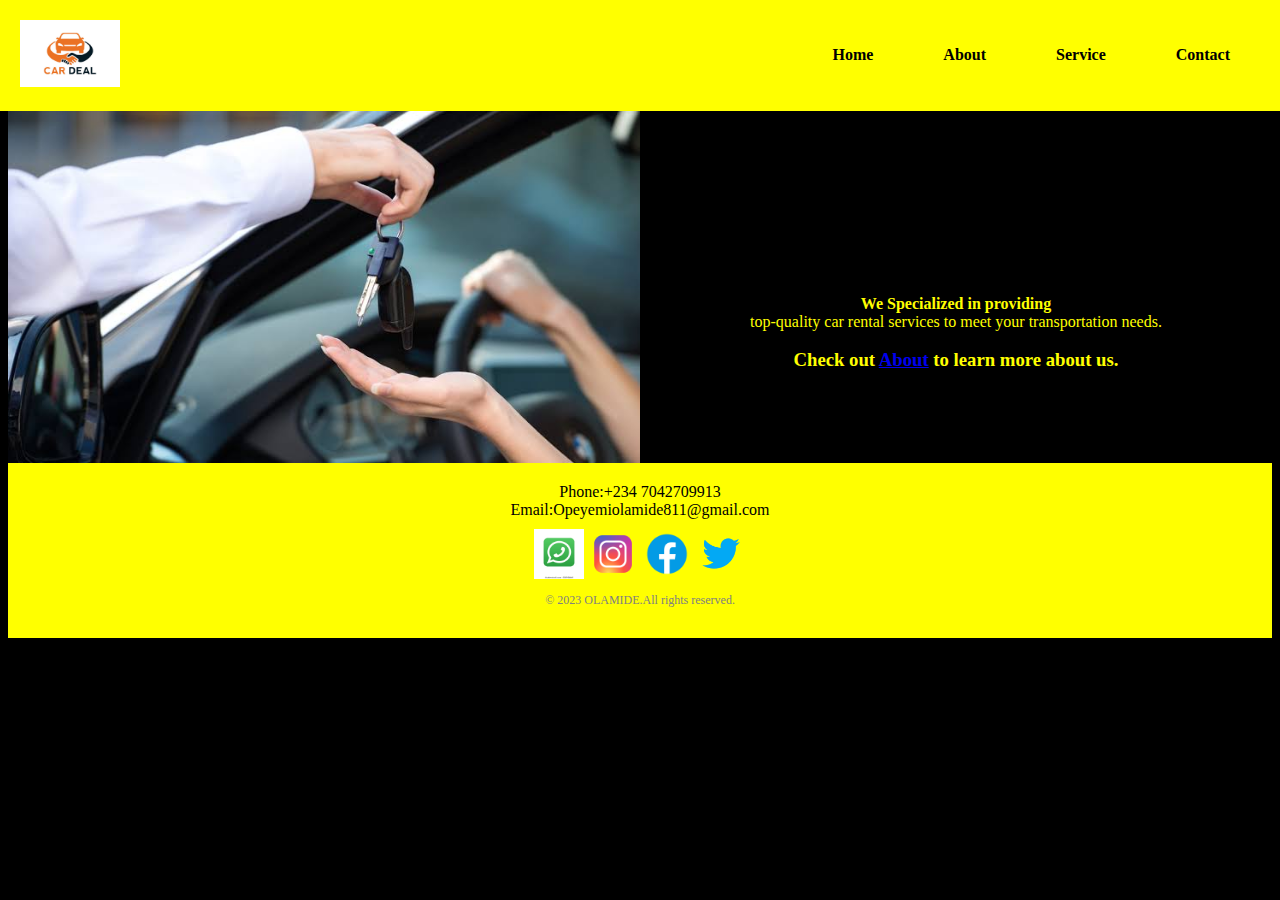
<file: index.html>
<!DOCTYPE html>
<html lang="en">
<head>
    <meta charset="UTF-8">
    <meta http-equiv="X-UA-Compatible" content="IE=edge">
    <meta name="viewport" content="width=device-width, initial-scale=1.0">
    <title>Ola's car Rental</title>
    <link rel="stylesheet" href="asset/style/index.css">
    <header>
        <div class="logo">
            <a href="index.html"><img src="asset/images/logo.JPG" alt=""></a>
        </div>
         <nav>
             <ul>
                 <li><a href="index.html">Home</a></li>
                 <li><a href="about.html">About</a></li>
                 <li><a href="service.html">Service</a></li>
                 <li><a href="contact.html">Contact</a></li>
             </ul>
         </nav>
     </header>
</head>
<body>
    <!-- <main>
        <section class="hero">
            <h1>Welcome to Ola Car Rentals</h1>
            <p>Explore  our  wide  range  of  cars  for  rent at affordable price.</p>
            <a href="about.html">Learn more</a>

        </section>
    </main> -->


























     <div class="container">
        <img src="asset/images/background1.JPG" alt="">
        <div class="text">
            <h1 class="animate-text">Welcome to our website!</h1> <br>
            <p><strong>We Specialized in providing</strong> <br> top-quality car rental services to meet your transportation needs.</p>
            <h3>Check out <a href="about.html">About</a> to learn more about us.</h3>
        </div>
    </div>
     

<footer>
    <div class="left">
        <p>Phone:+234 7042709913</p>
        <p>Email:Opeyemiolamide811@gmail.com</p>
    </div>

    <div class="right">
        <a href="#"><img src="asset/images/whatsapp.WEBP" alt="Whatsapp" style="width: 50px; height:50px"></a>
        <a href="#"><img src="asset/images/insta.PNG" alt="Instagram" style="width: 50px; height:50px"></a>
        <a href="#"><img src="asset/images/face.PNG" alt="Facebook" style="width: 50px; height:50px"></a>
        <a href="#"><img src="asset/images/witter.PNG" alt="Twitter" style="width: 50px; height:50px"></a>
    </div>

    <div class="center">
        <p>&copy; 2023 OLAMIDE.All rights reserved.</p>
    </div>




















</footer>
</body>
</html>
</file>
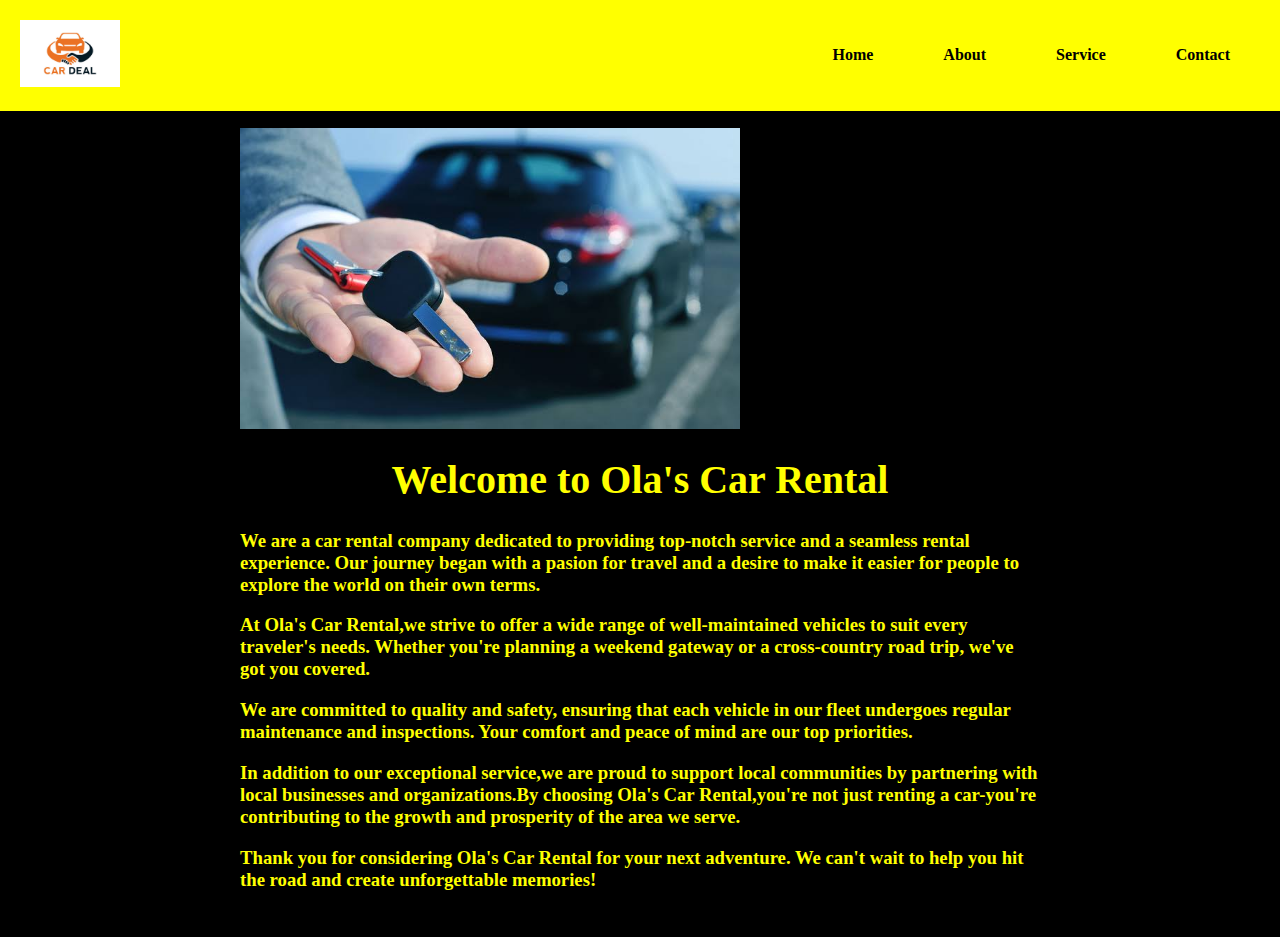
<file: about.html>
<!DOCTYPE html>
<html lang="en">
<head>
    <meta charset="UTF-8">
    <meta http-equiv="X-UA-Compatible" content="IE=edge">
    <meta name="viewport" content="width=device-width, initial-scale=1.0">
    <title>Ola's car Rental</title>
    <link rel="stylesheet" href="asset/style/about.css">
    <header>
    <div class="logo">
        <a href="index.html"><img src="asset/images/logo.JPG" alt=""></a>
    </div>
     <nav>
         <ul>
             <li><a href="index.html">Home</a></li>
             <li><a href="about.html">About</a></li>
             <li><a href="service.html">Service</a></li>
             <li><a href="contact.html">Contact</a></li>
         </ul>
     </nav>
 </header>
</head>
<body>
    <div class="container">
        
        <img src="asset/images/background2.JPG" alt="Logo" class="logo">
        
        <div class="content">
            <div class="h1"><h1>Welcome to Ola's Car Rental</h1></div>
            <h3>We are a car rental company dedicated to providing top-notch service and a seamless rental experience. Our journey began with a pasion for travel and a desire to make it easier for people to explore the world on their own terms.</h3>
            <h3>At Ola's Car Rental,we strive to offer a wide range of well-maintained vehicles to suit every traveler's needs. Whether you're planning a weekend gateway or a cross-country road trip, we've got you covered.</h3>
            <h3>We are committed to quality and safety, ensuring that each vehicle in our fleet undergoes regular maintenance and inspections. Your comfort and peace of mind are our top priorities.</h3>
            <h3>In addition to our exceptional service,we are proud to support local communities by partnering with local businesses and organizations.By choosing Ola's Car Rental,you're not just renting a car-you're contributing to the growth and prosperity of the area we serve.</h3>
            <h3>Thank you for considering Ola's Car Rental for your next adventure. We can't wait to help you hit the road and create unforgettable memories!</h3>
        </div>
    </div>














































    <!-- <div class="about-section">
        <img src="asset/images/IMG_0018.JPG" alt="Ola's Car Rental" class="about-image">
    </div>   
        <h1>Welcome to Ola's Car Rental!</h1>
        <h4>We are committed to providing top-notch car rental services with a focus on quality and sustainability. <br> Our journey began with  passion for providing convenient and reliable transportation options for or customers. <br> We take pride in supporting local farmer by using organic, locally sourced fuel for our vehicles. <br> Whether you need a car for a day or a long term rental, we've got you covered. <br> <strong>Experience Ola's Car Rental difference today!</strong></h4>
        <p></p>
     -->
    
</body>
</html>
</file>
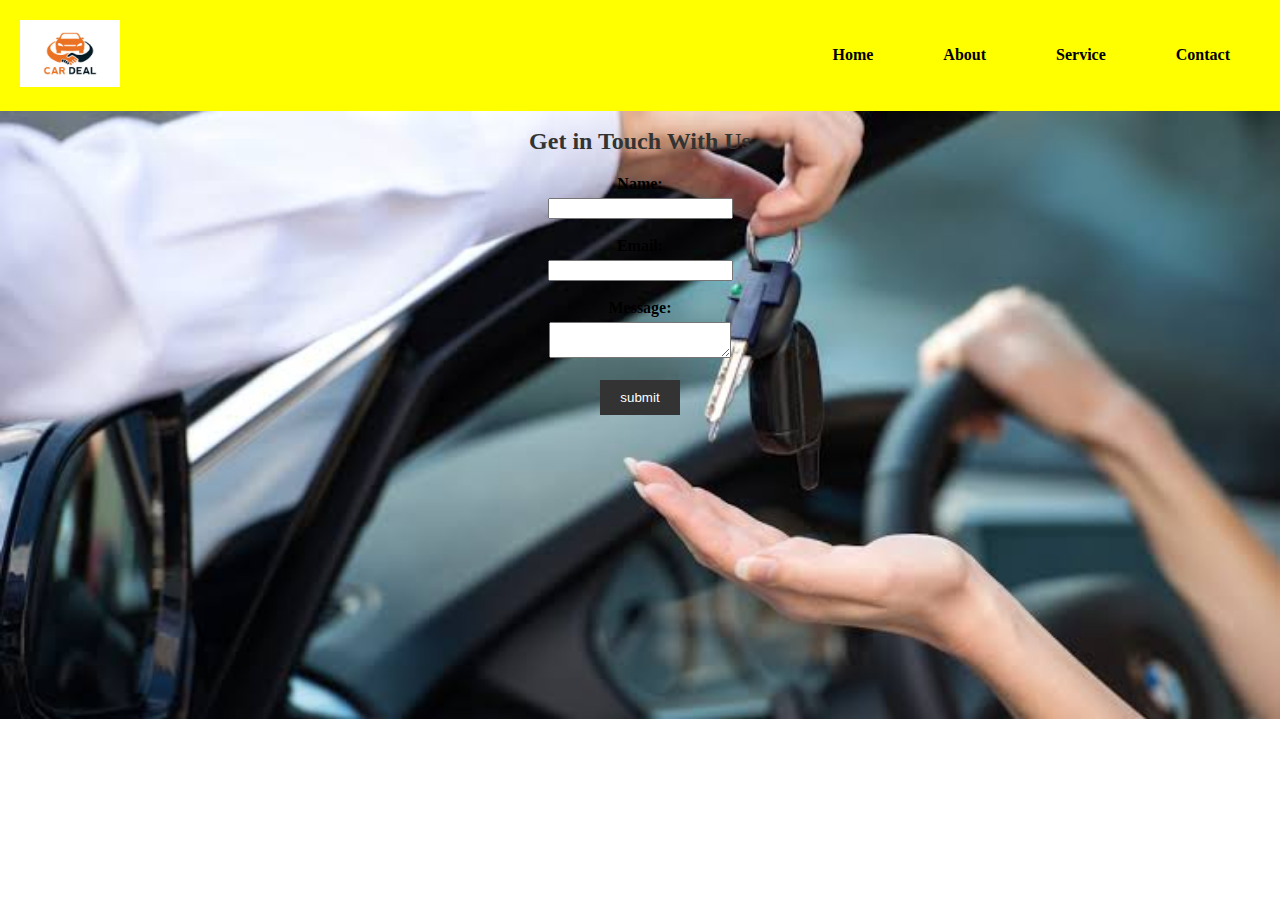
<file: contact.html>
<!DOCTYPE html>
<html lang="en">
<head>
    <meta charset="UTF-8">
    <meta http-equiv="X-UA-Compatible" content="IE=edge">
    <meta name="viewport" content="width=device-width, initial-scale=1.0">
    <title>Ola's car Rental</title>
    <link rel="stylesheet" href="asset/style/contact.css">
    <header>
    <div class="logo">
        <a href="index.html"><img src="asset/images/logo.JPG" alt=""></a>
    </div>
     <nav>
         <ul>
             <li><a href="index.html">Home</a></li>
             <li><a href="about.html">About</a></li>
             <li><a href="service.html">Service</a></li>
             <li><a href="contact.html">Contact</a></li>
         </ul>
     </nav>
 </header>

     <style>
        body{
    background-image: url(asset/images/background1.JPG);
    background-repeat: no-repeat;
    background-size: cover;
    padding-top: 100px;
}
     </style>
</head>
<body>
<main>
    <h2>Get in Touch With Us</h2>
    <form action="submit_contact.php" method="POST">
        <label for="name">Name:</label>
        <input type="text" id="name" name="name" required> <br> <br>

        <label for="email">Email:</label>
        <input type="email" id="email" name="email" required> <br> <br>

        <label for="message">Message:</label>
        <textarea name="message" id="message" required></textarea> <br> <br>

        <input type="submit" value="submit">
    </form>
</main>






















    <!-- <form>
        <label for="phone">Phone Number:</label>
        <input type="tel" id="phone" name="phone" required>

        <label for="email">Email:</label>
        <input type="email" id="email" name="email" required>

        <label for="phone">Address:</label>
        <input type="text" id="address" name="address" required>

        <button type="submit">Submit</button>
    </form> -->


<!-- <div class="contact">
    <h1>Contact Us</h1>
    <p>Have any questions or need asistance? Reach out to us!</p>
    <form action="submit_form.php" method="POST">
        <label for="name">Name:</label>
        <input type="text" id="name" name="name" required>
        <label for="email">Email:</label>
        <input type="email" id="email" name="email" required>
        <label for="message">Message:</label>
        <textarea name="message" id="message" cols="30" rows="10" required></textarea>
        <div class="ola">
            <a href="feedback.html">Send Message</a>
        </div>
        
    </form>
</div> 
 -->






    <script src="asset/javascript/contact.js"></script>
</body>
</html>
</file>
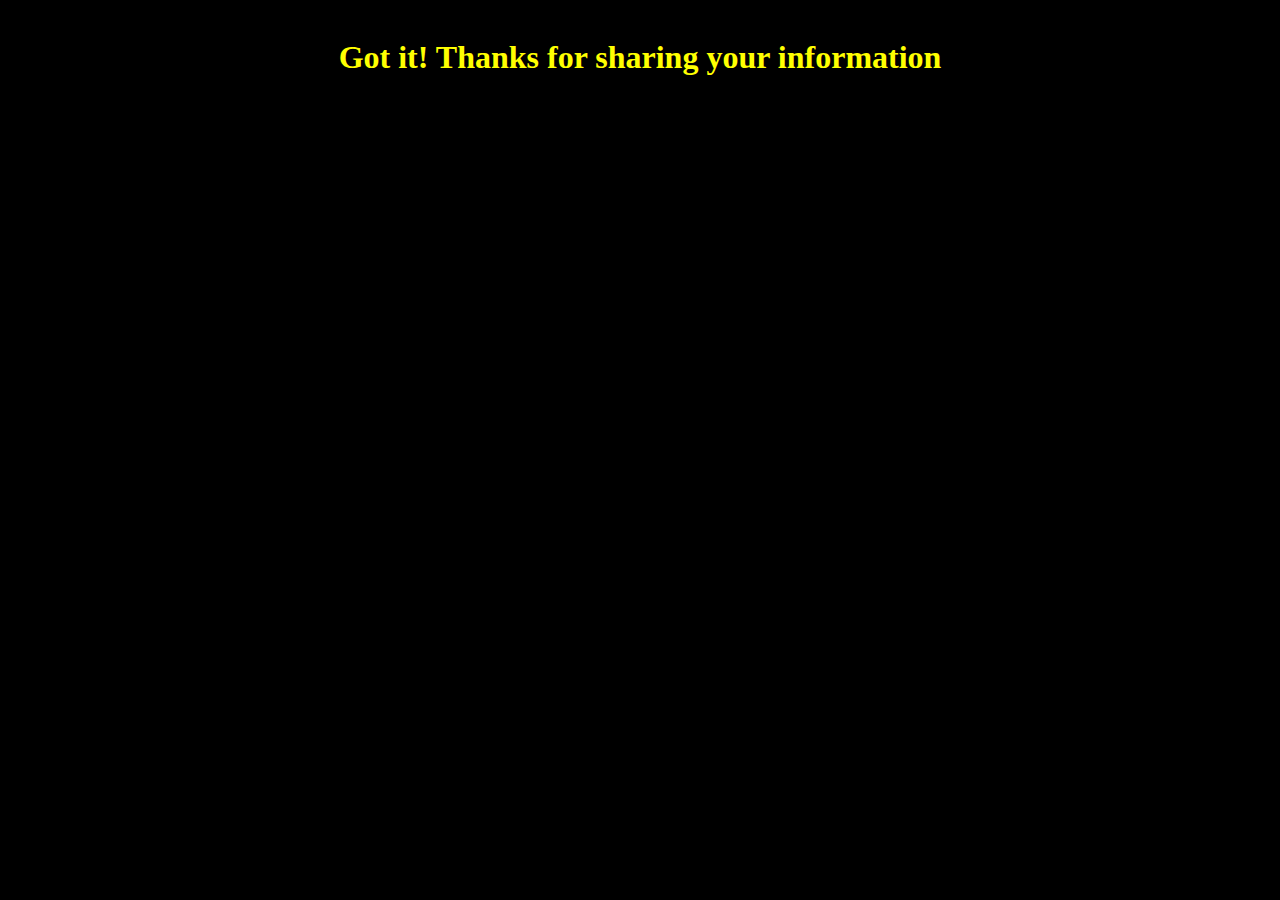
<file: feedback.html>
<!DOCTYPE html>
<html lang="en">
<head>
    <meta charset="UTF-8">
    <meta http-equiv="X-UA-Compatible" content="IE=edge">
    <meta name="viewport" content="width=device-width, initial-scale=1.0">
    <title>feedback</title>
    <style>
        body{
            background-color: black;
            color: yellow;
            padding: 10px;
            text-align: center;
        }
    </style>
</head>
<body>
    <h1>Got it! Thanks for sharing your information</h1>
</body>
</html>
</file>
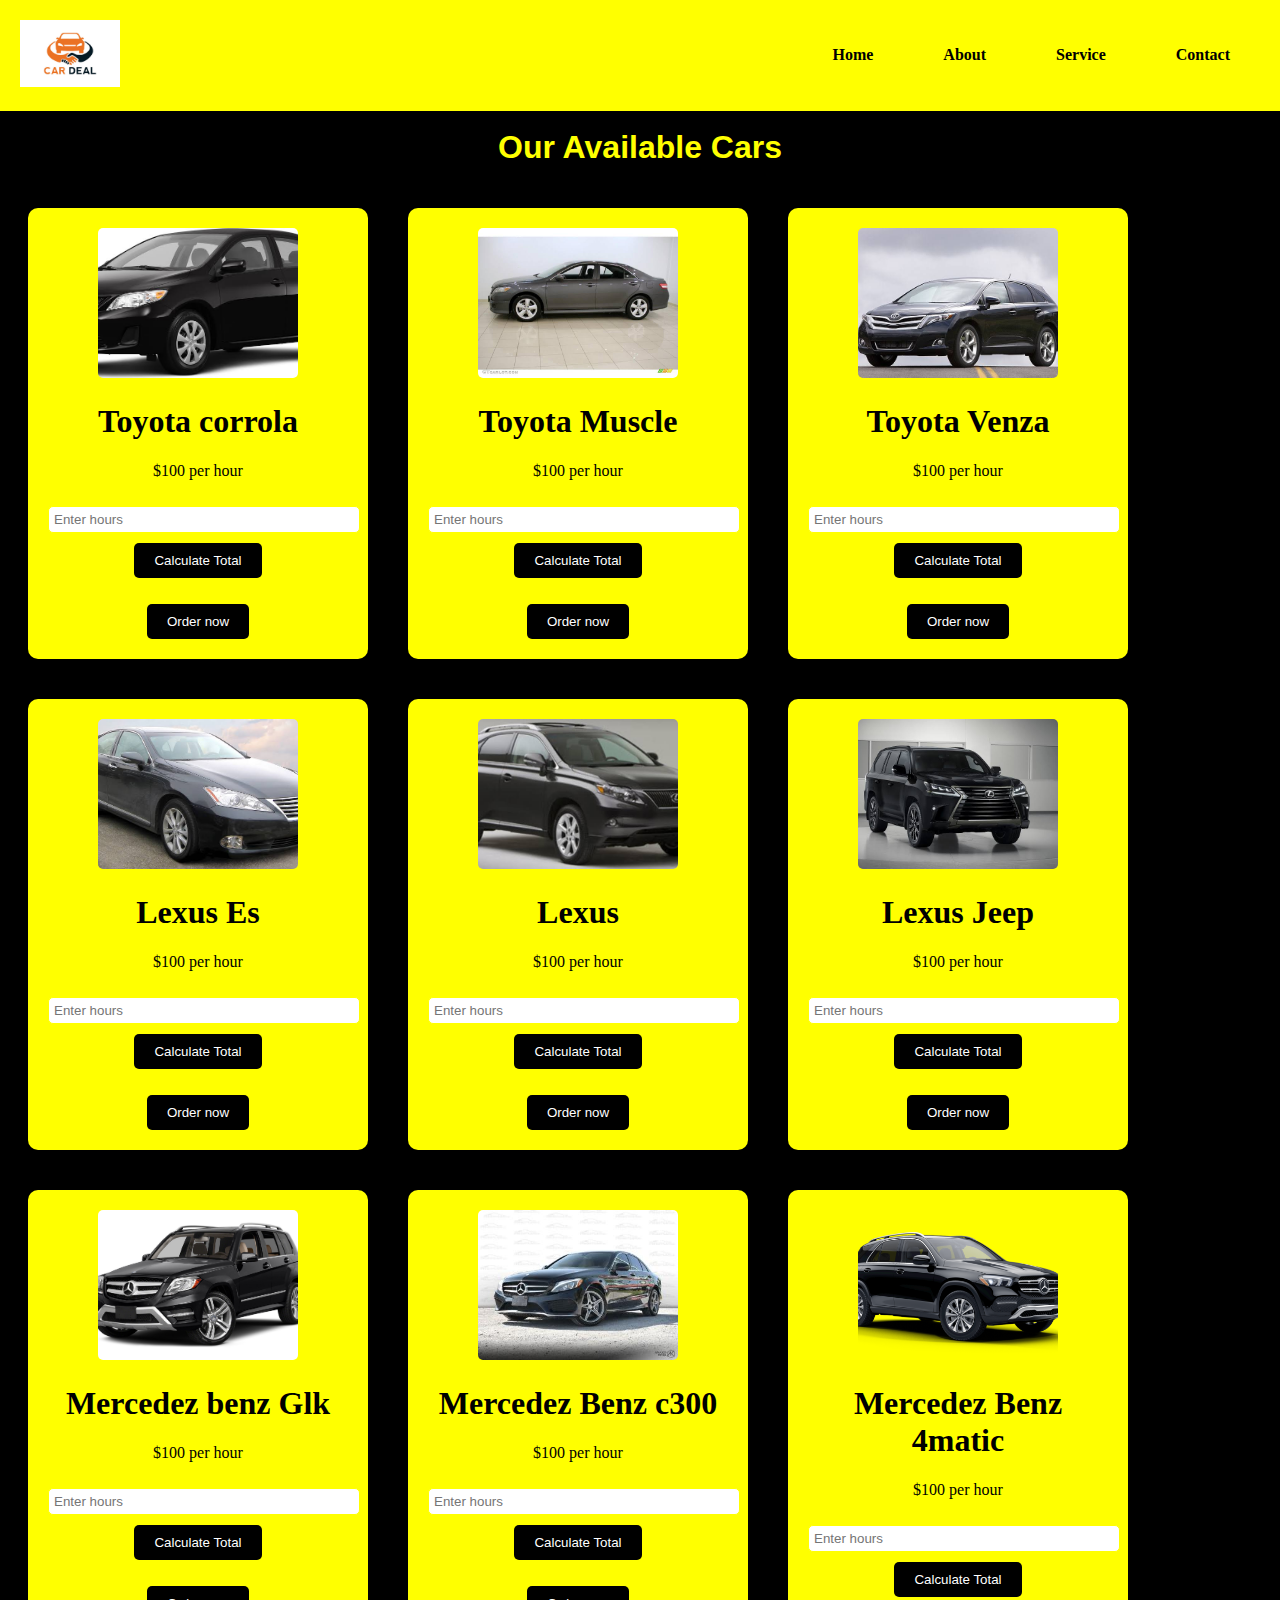
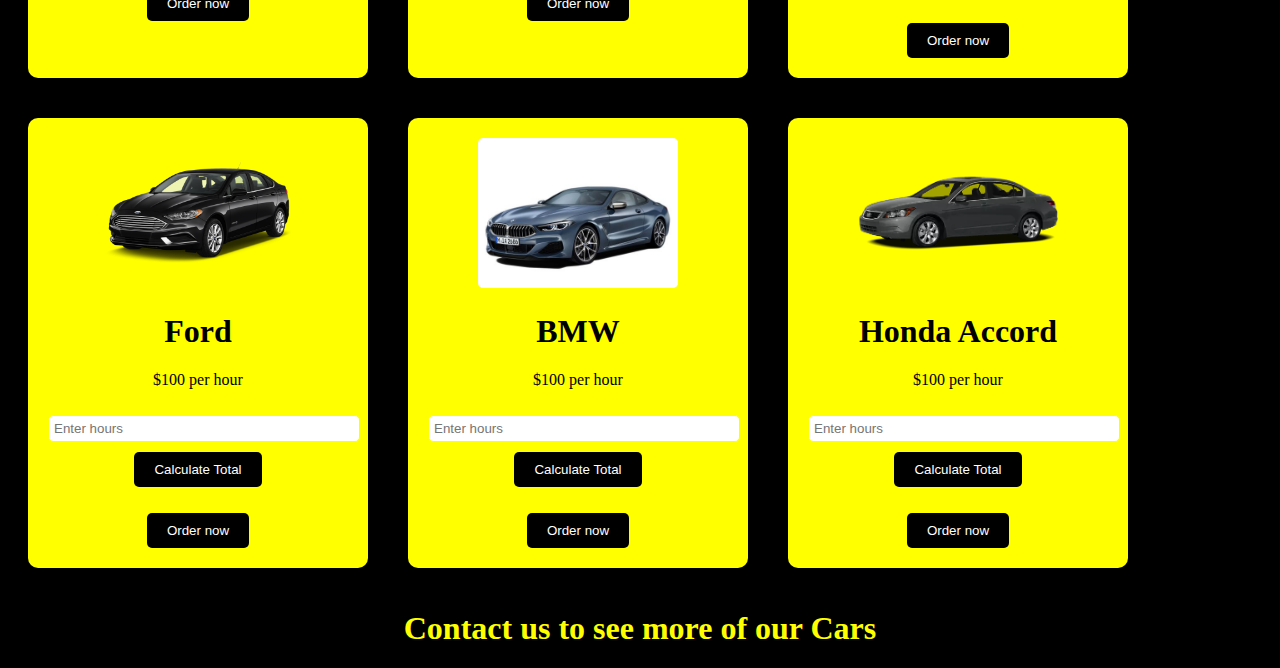
<file: service.html>
<!DOCTYPE html>
<html lang="en">
<head>
    <meta charset="UTF-8">
    <meta http-equiv="X-UA-Compatible" content="IE=edge">
    <meta name="viewport" content="width=device-width, initial-scale=1.0">
    <title>Ola's car Rental</title>
    <link rel="stylesheet" href="asset/style/service.css">
    <header>
        <div class="logo">
            <a href="index.html"><img src="asset/images/logo.JPG" alt=""></a>
        </div>
         <nav>
             <ul>
                 <li><a href="index.html">Home</a></li>
                 <li><a href="about.html">About</a></li>
                 <li><a href="service.html">Service</a></li>
                 <li><a href="contact.html">Contact</a></li>
             </ul>
         </nav>
     </header>
</head>
<body>
    <div class="h1">
        <h1>Our Available Cars</h1>
    </div>
    <!--  <div class="service">
        <img src="asset/images/IMG_0023.JPG" alt="Service 1">
        <div class="content">
            <p>Lorem ipsum dolor sit amet consectetur adipisicing elit. <br> Voluptatem, atque iure autem animi ab ve</p>
        </div>
    </div>

    <div class="service">
        <img src="asset/images/IMG_0024.JPG" alt="Service 2">
        <div class="content">
            <p>Lorem ipsum dolor sit amet consectetur adipisicing elit. <br> Voluptatem, atque iure autem animi ab ve</p>
        </div>
    </div> -->













<div class="car-list">
    <div class="car">
        <img src="asset/images/corrola.JPG" alt="car 1">
        <h1>Toyota corrola</h1>
        <p>$100 per hour</p>
        <input type="number" id="hours-input" placeholder="Enter hours">
        <button class="order-button" onclick="calculateTotal()">Calculate Total</button>
        <p id="total-cost"></p>
        <button>Order now</button>
    </div>

    <div class="car">
        <img src="asset/images/toyotamuscle.JPG" alt="car 1">
        <h1>Toyota Muscle</h1>
        <p>$100 per hour</p>
        <input type="number" id="hours-input" placeholder="Enter hours">
        <button class="order-button" onclick="calculateTotal()">Calculate Total</button>
        <p id="total-cost"></p>
        <button>Order now</button>
    </div>

    <div class="car">
        <img src="asset/images/venza.JPG" alt="car 1">
        <h1>Toyota Venza</h1>
        <p>$100 per hour</p>
        <input type="number" id="hours-input" placeholder="Enter hours">
        <button class="order-button" onclick="calculateTotal()">Calculate Total</button>
        <p id="total-cost"></p>
        <button>Order now</button>
    </div>

    <div class="car">
        <img src="asset/images/lexuscar.JPG" alt="car 1">
        <h1>Lexus Es</h1>
        <p>$100 per hour</p>
        
        <input type="number" id="hours-input" placeholder="Enter hours">
        <button class="order-button" onclick="calculateTotal()">Calculate Total</button>
        <p id="total-cost"></p>
        <button>Order now</button>
        
    </div>

    <div class="car">
        <img src="asset/images/lexusjeep.JPG" alt="car 1">
        <h1>Lexus</h1>
        <p>$100 per hour</p>
        <input type="number" id="hours-input" placeholder="Enter hours">
        <button class="order-button" onclick="calculateTotal()">Calculate Total</button>
        <p id="total-cost"></p>
        <button>Order now</button>
    </div>

    <div class="car">
        <img src="asset/images/lexuofficial.JPG" alt="car 1">
        <h1>Lexus Jeep</h1>
        <p>$100 per hour</p>
        <input type="number" id="hours-input" placeholder="Enter hours">
        <button class="order-button" onclick="calculateTotal()">Calculate Total</button>
        <p id="total-cost"></p>
        <button>Order now</button>
    </div>

    <div class="car">
        <img src="asset/images/benz c.JPG" alt="car 1">
        <h1>Mercedez benz Glk</h1>
        <p>$100 per hour</p>
        <input type="number" id="hours-input" placeholder="Enter hours">
        <button class="order-button" onclick="calculateTotal()">Calculate Total</button>
        <p id="total-cost"></p>
        <button>Order now</button>
    </div>

    <div class="car">
        <img src="asset/images/benz.JPG" alt="car 1">
        <h1>Mercedez Benz c300</h1>
        <p>$100 per hour</p>
        <input type="number" id="hours-input" placeholder="Enter hours">
        <button class="order-button" onclick="calculateTotal()">Calculate Total</button>
        <p id="total-cost"></p>
        <button>Order now</button>
    </div>

    <div class="car">
        <img src="asset/images/meredez.PNG" alt="car 1">
        <h1>Mercedez Benz 4matic</h1>
        <p>$100 per hour</p>
        <input type="number" id="hours-input" placeholder="Enter hours">
        <button class="order-button" onclick="calculateTotal()">Calculate Total</button>
        <p id="total-cost"></p>
        <button>Order now</button>
    </div>

    <div class="car">
        <img src="asset/images/ford.PNG" alt="car 1">
        <h1>Ford</h1>
        <p>$100 per hour</p>
        <input type="number" id="hours-input" placeholder="Enter hours">
        <button class="order-button" onclick="calculateTotal()">Calculate Total</button>
        <p id="total-cost"></p>
        <button>Order now</button>
    </div>


       <div class="car">
        <img src="asset/images/bmw.JPG" alt="car 1">
        <h1>BMW</h1>
        <p>$100 per hour</p>
        <input type="number" id="hours-input" placeholder="Enter hours">
        <button class="order-button" onclick="calculateTotal()">Calculate Total</button>
        <p id="total-cost"></p>
        <button>Order now</button>
    </div>
    <div class="car">
        <img src="asset/images/honda.WEBP" alt="car 1">
        <h1>Honda Accord</h1>
        <p>$100 per hour</p>
        <input type="number" id="hours-input" placeholder="Enter hours">
        <button class="order-button" onclick="calculateTotal()">Calculate Total</button>
        <p id="total-cost"></p>
        <button>Order now</button>
    </div>
</div>

<h1 style="color: yellow; text-align:center;">Contact us to see more of our Cars</h1>



















<!-- <div class="all">
<div class="image-container">
    <img src="asset/images/venza.JPG" alt="Image">
    <div class="overlay">
        <p>Lorem ipsum, dolor sit amet consectetur adipisicing elit. <br> Aperiam, veritatis.</p>
    </div>
</div>

<div class="image-container">
    <img src="asset/images/toyotamuscle.JPG" alt="Image">
    <div class="overlay">
        <h4>Lorem ipsum dolor sit amet consectetur adipisicing elit. Eius, quasi minus? Nam quod voluptatem exercitationem suscipit eos fugiat veritatis inventore, molestias in ratione quam quibusdam eum rerum explicabo maxime temporibus?</h4>
    </div>
</div>

<div class="image-container">
    <img src="asset/images/corrola.JPG" alt="Image">
    <div class="overlay">
        <h4>Lorem ipsum dolor sit amet consectetur adipisicing elit. Eius, quasi minus? Nam quod voluptatem exercitationem suscipit eos fugiat veritatis inventore, molestias in ratione quam quibusdam eum rerum explicabo maxime temporibus?</h4>
    </div>
</div>

<div class="image-container">
    <img src="asset/images/lexusjeep.JPG" alt="Image">
    <div class="overlay">
        <h4>Lorem ipsum dolor sit amet consectetur adipisicing elit. Eius, quasi minus? Nam quod voluptatem exercitationem suscipit eos fugiat veritatis inventore, molestias in ratione quam quibusdam eum rerum explicabo maxime temporibus?</h4>
    </div>
</div>

<div class="image-container">
    <img src="asset/images/lexuscar.JPG7                                      " alt="Image">
    <div class="overlay">
        <h4>Lorem ipsum dolor sit amet consectetur adipisicing elit. Eius, quasi minus? Nam quod voluptatem exercitationem suscipit eos fugiat veritatis inventore, molestias in ratione quam quibusdam eum rerum explicabo maxime temporibus?</h4>
    </div>
</div>

<div class="image-container">
    <img src="asset/images/IMG_0023.JPG" alt="Image">
    <div class="overlay">
        <h4>Lorem ipsum dolor sit amet consectetur adipisicing elit. Eius, quasi minus? Nam quod voluptatem exercitationem suscipit eos fugiat veritatis inventore, molestias in ratione quam quibusdam eum rerum explicabo maxime temporibus?</h4>
    </div>
</div>

<div class="image-container">
    <img src="asset/images/IMG_0023.JPG" alt="Image">
    <div class="overlay">
        <h4>Lorem ipsum dolor sit amet consectetur adipisicing elit. Eius, quasi minus? Nam quod voluptatem exercitationem suscipit eos fugiat veritatis inventore, molestias in ratione quam quibusdam eum rerum explicabo maxime temporibus?</h4>
    </div>
</div>

<div class="image-container">
    <img src="asset/images/IMG_0023.JPG" alt="Image">
    <div class="overlay">
        <h4>Lorem ipsum dolor sit amet consectetur adipisicing elit. Eius, quasi minus? Nam quod voluptatem exercitationem suscipit eos fugiat veritatis inventore, molestias in ratione quam quibusdam eum rerum explicabo maxime temporibus?</h4>
    </div>
</div>

<div class="image-container">
    <img src="asset/images/IMG_0023.JPG" alt="Image">
    <div class="overlay">
        <h4>Lorem ipsum dolor sit amet consectetur adipisicing elit. Eius, quasi minus? Nam quod voluptatem exercitationem suscipit eos fugiat veritatis inventore, molestias in ratione quam quibusdam eum rerum explicabo maxime temporibus?</h4>
    </div>
</div>

</div> --> 
<script src="asset/javascript/service.js"></script>
</body>
</html>
</file>
<file: asset/style/index.css>
header{
    background-color: yellow;
    padding: 20px;
    display: flex;
    align-items: center;
    justify-content: space-between;
    position: fixed;
    width: 100%;
    top: 0;
    left: 0;
    z-index: 9999;
}
.logo{
    display: flex;
    align-items: center;
}

.logo img{
    width: 100px;
    height: auto;
}

nav ul{
    list-style-type: none;
    margin: 0;
    padding: 0;
    display: flex;
    justify-content: space-between;
}

nav ul li{
    margin-right: 20px;
}

nav ul li a{
    color: black;
    text-decoration: none;
    font-weight: bold;
    margin-right: 50px;
    cursor: pointer;
}

body{
    background-color: black;
    padding-top: 100px;
}

.container{
    display: flex;
    align-items: center;
}
img{
    width: 50%;
    height: 100%;
}
.animate-text{
    opacity: 0;
    animation: fadeInUp 10s forwards;
}

@keyframes fadeInUp {
    0%{
        transform: translateY(20px);
        opacity: 0;
    }
    100%{
        transform: translateY(0);
        opacity: 1;
    }
}
.text{
    width: 50%;
    padding: 20px;
    color: yellow;
    text-align: center;

}


footer{
    background-color: yellow;
    padding: 20px;
    text-align: center;
}
.left, .right, .center{
    margin-bottom: 10px;
}

.left p{
    margin: 0;
}

.right a{
    margin-right: 1opx;
}

.center p{
    margin: 0;
    font-size: 12px;
    color: gray;
}
</file>
<file: asset/style/about.css>
header{
    background-color: yellow;
    padding: 20px;
    display: flex;
    align-items: center;
    justify-content: space-between;
    position: fixed;
    width: 100%;
    top: 0;
    left: 0;
    z-index: 9999;
}
.logo{
    display: flex;
    align-items: center;
}

.logo img{
    width: 100px;
    height: auto;
}

nav ul{
    list-style-type: none;
    margin: 0;
    padding: 0;
    display: flex;
    justify-content: space-between;
}

nav ul li{
    margin-right: 20px;
}

nav ul li a{
    color: black;
    text-decoration: none;
    font-weight: bold;
    margin-right: 50px;
    cursor: pointer;
}









body{
    background-color: black;
    color: yellow;
    padding-top: 100px;
    }


.container{
    max-width: 800px;
    margin: 0 auto;
    padding: 20px;
}

.logo{
    width: 500px;
    height: auto;
}

.content{
    margin-top: 20px;
}

.h1{
    font-size: 20px;
    font-weight: bold;
    text-align: center; 
}

p{
    font-size: 16px;
    font-weight: 1.5;
}




/* .about-section{
    display: flex;
    align-items: center;
}
.about-image{
    width: 3500px;
    height: 300px;
    margin-right: 20px;
} */
</file>
<file: asset/style/contact.css>
header{
    background-color: yellow;
    padding: 20px;
    display: flex;
    align-items: center;
    justify-content: space-between;
    position: fixed;
    width: 100%;
    top: 0;
    left: 0;
    z-index: 9999;
}
.logo{
    display: flex;
    align-items: center;
}

.logo img{
    width: 100px;
    height: auto;
}

nav ul{
    list-style-type: none;
    margin: 0;
    padding: 0;
    display: flex;
    justify-content: space-between;
}

nav ul li{
    margin-right: 20px;
}

nav ul li a{
    color: black;
    text-decoration: none;
    font-weight: bold;
    margin-right: 50px;
    cursor: pointer;
}




body{
    background-image: url(asset/images/IMG_0017.JPG);
    background-repeat: no-repeat;
    background-size: cover;
}

main{
    margin: 20px;
    text-align: center;
}

h2{
    color: #333;
}

form{
    margin-top: 20px;
}

label{
    display: block;
    margin-bottom: 5px;
    font-weight: bold;
}

input[type="text"]
input[type="email"]
textarea{
    width: 100%;
    padding: 10px;
    margin-bottom: 10px;
}

input[type="submit"]{
    background-color: #333;
    color: #fff;
    padding: 10px 20px;
    border: none;
    cursor: pointer;
}


/* form{
    display: flex;
    flex-direction: column;
    max-width: 400px;
    margin: 0 auto;
    padding: 20px;
    background-color: black;
    border-radius: 8px;
}

label{
    font-weight: bold;
    margin-bottom: 8px;
    color: yellow;
}

input[type="tel"],
input[type="email"],
input[type="text"] {
    padding: 8px;
    margin-bottom: 16px;
    border-radius: 4px;
    border: 1px solid yellow;
}

button[type="submit"]:hover{
    background-color: yellow;
    color: black;
    border: none;
    border-radius: 4px;
    cursor: pointer;
} */























/* .contact{
    text-align: center;
}

.content h2{
    margin-bottom: 10px;
}

.contact p{
    margin-bottom: 20px;
}

.contact form{
    display: flex;
    flex-direction: column;
    max-width: 400px;
    margin: 0 auto;
}

.contact label{
    margin-bottom: 15px;
}

.contact input, 
.contact textarea{
    margin-bottom: 15px;
    padding: 5px;
    border: 1px solid black;
    border-radius: 5px;
}

.contact a button{
    padding: 10px 20px;
    background-color: yellow;
    color: black;
    border: none;
    border-radius: 5px;
    cursor: pointer; 
}

.ola{
    background-color: yellow;
    border: 1px solid black;
    border-radius: 20px;
    width: 100px;
    text-align: center;
    justify-content: center;
    align-items: center;
} */
</file>
<file: asset/style/service.css>
header{
    background-color: yellow;
    padding: 20px;
    display: flex;
    align-items: center;
    justify-content: space-between;
    position: fixed;
    width: 100%;
    top: 0;
    left: 0;
    z-index: 9999;
}
.logo{
    display: flex;
    align-items: center;
}

.logo img{
    width: 100px;
    height: auto;
}

nav ul{
    list-style-type: none;
    margin: 0;
    padding: 0;
    display: flex;
    justify-content: space-between;
}

nav ul li{
    margin-right: 20px;
}

nav ul li a{
    color: black;
    text-decoration: none;
    font-weight: bold;
    margin-right: 50px;
    cursor: pointer;
}







body{
    background-color: black;
    padding-top: 100px;
}

.h1{
    text-align: center;
    background-color: black;
    font-family: sans-serif;
    color: yellow;
}
/* 
.service{
    display: inline-block;
    position: relative;
}

.content{
    position: absolute;
    top: 0;
    left: 0;
    opacity: 0;
    background-color: black;
    color: yellow;
    padding: 10px;
    transition: opacity 0.3s ease;
}

.service:hover.content{
    opacity: 1;
} */




/* .image-container{
    position: relative;
    display: inline-block;
}

.image-container:hover .overlay {
    display: block;
}

.overlay{
    position: absolute;
    top: 0;
    left: 0;
    width: 100%;
    height: 100%;
    background-color: white;
    color:yellow;
    display: none;
    justify-content: center;
    align-items: center;
    text-align: center;
}

.all{
    display: flex;
    flex-wrap: wrap;
    padding: 10px;
    margin: 10px;
    border: 2px solid black;
    width: 30%;
} */














.car-list{
    display: flex;
    flex-wrap: wrap;
}

.car{
    width: 300px;
    margin: 20px;
    padding: 20px;
    background-color: yellow;
    border-radius: 10px;
    text-align: center;
}

.car img{
    width: 200px;
    height: 150px;
    object-fit: cover;
    border-radius: 5px;
}

.car h3{
    margin-top: 10px;
    color: blue;
}

.car p{
    margin-top: 10px;
}

input[type="number"]{
    width: 100%;
    margin-top: 10px;
    padding: 5px;
    border: 1px solid yellow;
    border-radius: 5px;
}

.order-button{
    margin-top: 10px;
    padding: 10px 20px;
    background-color: black;
    color: white;
    border: none;
    border-radius: 5px;
    cursor: pointer;
}

.order-button:hover{
    background-color: black;
}
.car button:hover{
    background-color: green;
}

#total-cost{
    margin-top: 10px;
    font-weight: bold;
}

.car button{
    margin-top: 10px;
    padding: 10px 20px;
    background-color: black;
    color: white;
    border: none;
    border-radius: 5px;
    cursor: pointer;
}
</file>
